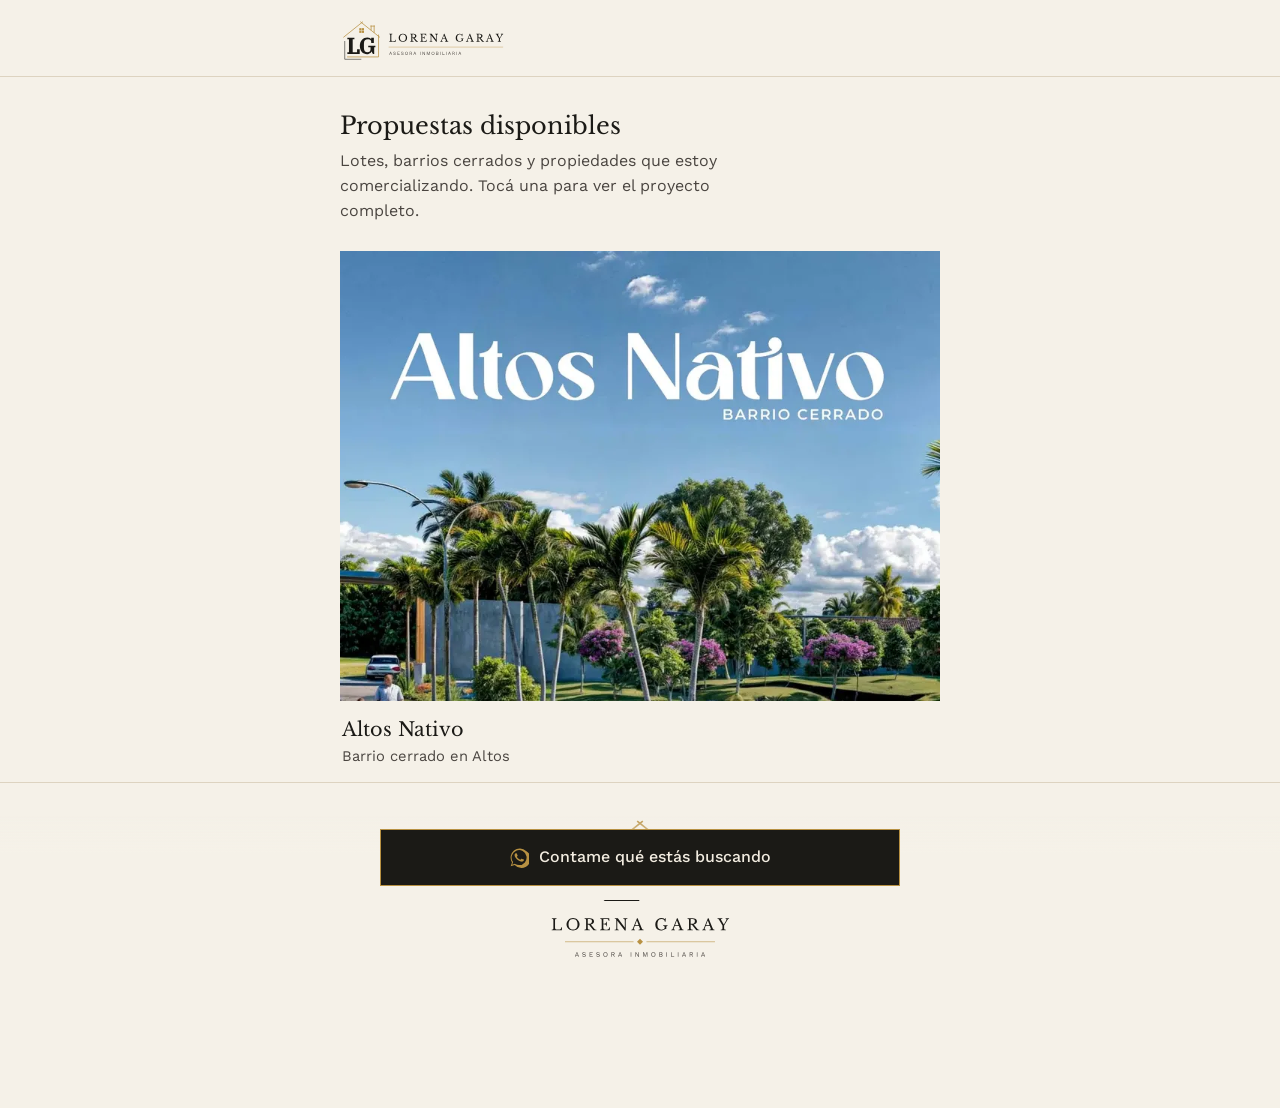
<file: index.html>
<!DOCTYPE html>
<html lang="es">
<head>
<meta charset="UTF-8">
<meta name="viewport" content="width=device-width, initial-scale=1, viewport-fit=cover">
<title>Propuestas · Lorena Garay, asesora inmobiliaria</title>
<meta name="description" content="Lotes, barrios cerrados y propiedades en Paraguay. Elegí una propuesta o contame qué estás buscando.">
<meta property="og:type" content="website">
<meta property="og:title" content="Propuestas · Lorena Garay, asesora inmobiliaria">
<meta property="og:description" content="Lotes, barrios cerrados y propiedades en Paraguay. Elegí una propuesta o contame qué estás buscando.">
<meta property="og:url" content="https://lorenagaray.github.io/">
<meta property="og:image" content="https://lorenagaray.github.io/assets/marca/preview-links.png">
<meta property="og:image:width" content="1200"><meta property="og:image:height" content="630">
<meta name="twitter:card" content="summary_large_image">
<meta name="theme-color" content="#1B1A16">
<link rel="icon" href="./assets/marca/favicon.svg" type="image/svg+xml">
<link rel="preconnect" href="https://fonts.googleapis.com"><link rel="preconnect" href="https://fonts.gstatic.com" crossorigin>
<link href="https://fonts.googleapis.com/css2?family=Libre+Baskerville&family=Work+Sans:wght@400;500&display=swap" rel="stylesheet">
<link rel="stylesheet" href="./assets/estilo.css">
</head>
<body>
<header class="cabecera"><div class="contenedor">
  <picture><source srcset="./assets/marca/logo-horizontal-oscuro.svg" media="(prefers-color-scheme: dark)"><img src="./assets/marca/logo-horizontal.svg" alt="Lorena Garay, asesora inmobiliaria" ></picture>
</div></header>
<main>
  <section class="catalogo"><div class="contenedor">
    <h1>Propuestas disponibles</h1>
    <p class="guia">Lotes, barrios cerrados y propiedades que estoy comercializando. Tocá una para ver el proyecto completo.</p>
    <ul class="tarjetas" data-propuestas data-base="./"></ul>
  </div></section>
</main>
<footer class="pie"><div class="contenedor">
  <picture><source srcset="./assets/marca/logo-vertical-oscuro.svg" media="(prefers-color-scheme: dark)"><img src="./assets/marca/logo-vertical.svg" alt="Lorena Garay, asesora inmobiliaria" ></picture>
</div></footer>
<div class="cta-barra"><a class="cta" href="https://wa.me/595972962070?text=Hola%20Lorena%2C%20quiero%20conocer%20las%20propuestas%20que%20ten%C3%A9s%20disponibles." target="_blank" rel="noopener"><svg viewBox="0 0 24 24" aria-hidden="true"><path d="M20.5 3.5A11 11 0 0 0 3.6 17.3L2 22l4.8-1.6A11 11 0 1 0 20.5 3.5Zm-8.5 17a9 9 0 0 1-4.6-1.3l-.3-.2-3.2 1 1-3.1-.2-.3A9 9 0 1 1 12 20.5Zm5-6.7c-.3-.1-1.6-.8-1.8-.9-.2-.1-.4-.1-.6.1-.2.3-.7.9-.8 1-.2.2-.3.2-.5.1-.3-.1-1.2-.4-2.2-1.4-.8-.7-1.4-1.6-1.5-1.9-.2-.3 0-.4.1-.6l.4-.5c.1-.1.2-.3.2-.4.1-.2 0-.3 0-.5s-.6-1.5-.9-2c-.2-.5-.4-.4-.6-.4h-.5c-.2 0-.5.1-.7.3-.2.3-.9.9-.9 2.1s1 2.5 1.1 2.6c.1.2 2 3 4.7 4.2.7.3 1.2.5 1.6.6.7.2 1.3.2 1.8.1.5-.1 1.6-.7 1.9-1.3.2-.6.2-1.1.2-1.3-.1-.1-.3-.2-.6-.3Z"/></svg>Contame qué estás buscando</a></div>
<script src="./assets/app.js"></script>
</body>
</html>
</file>
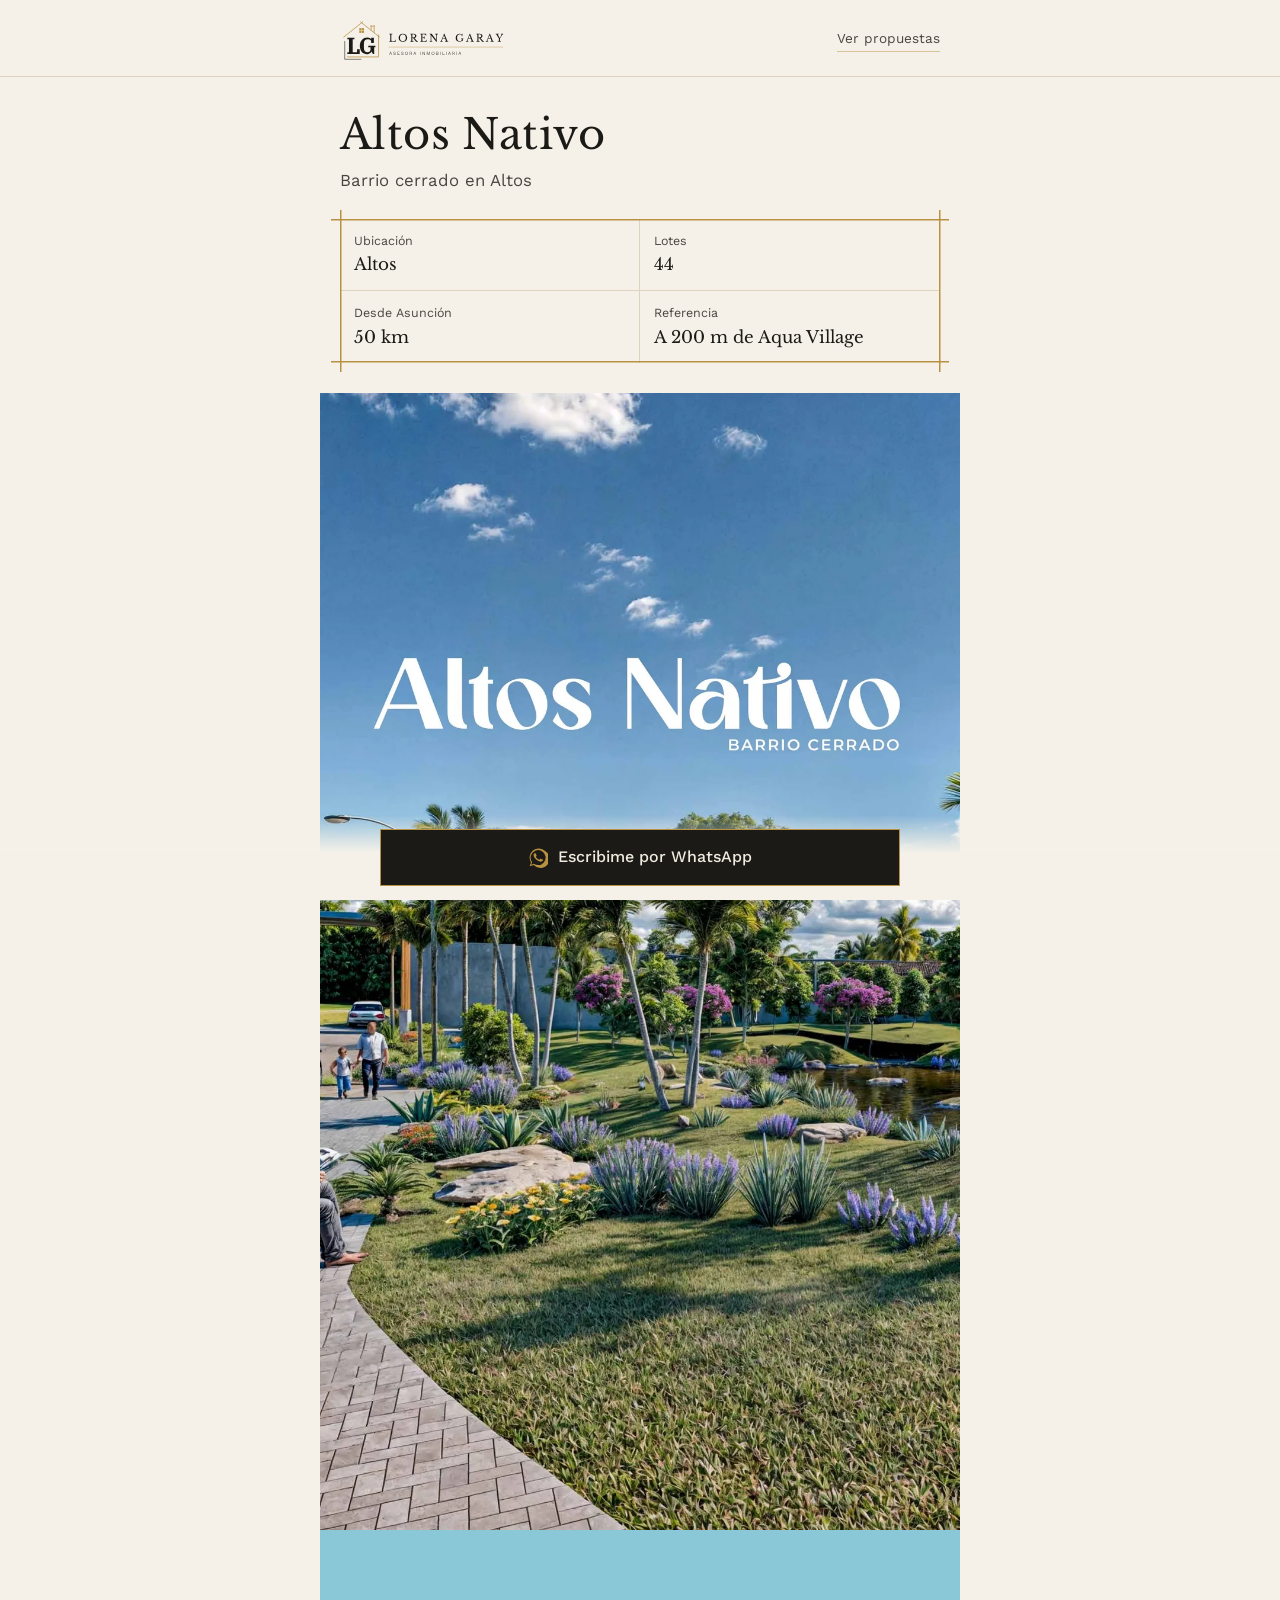
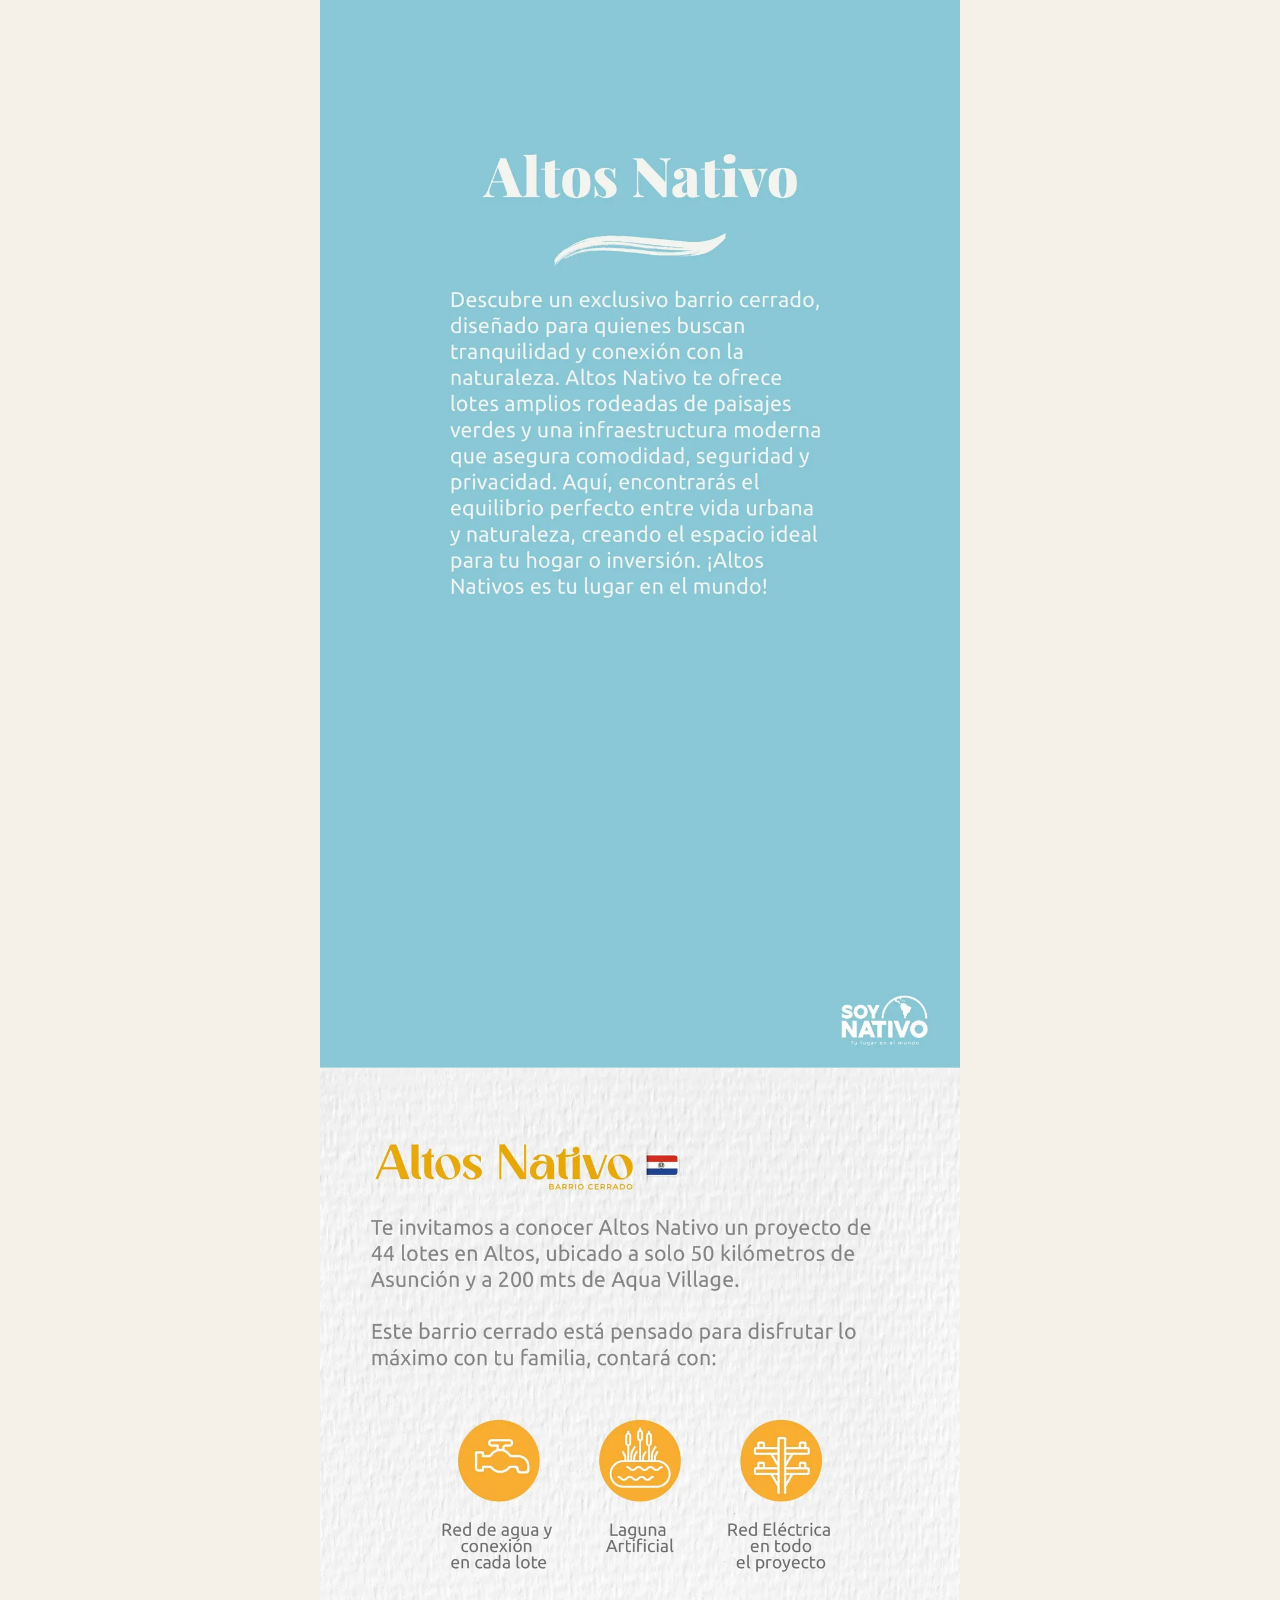
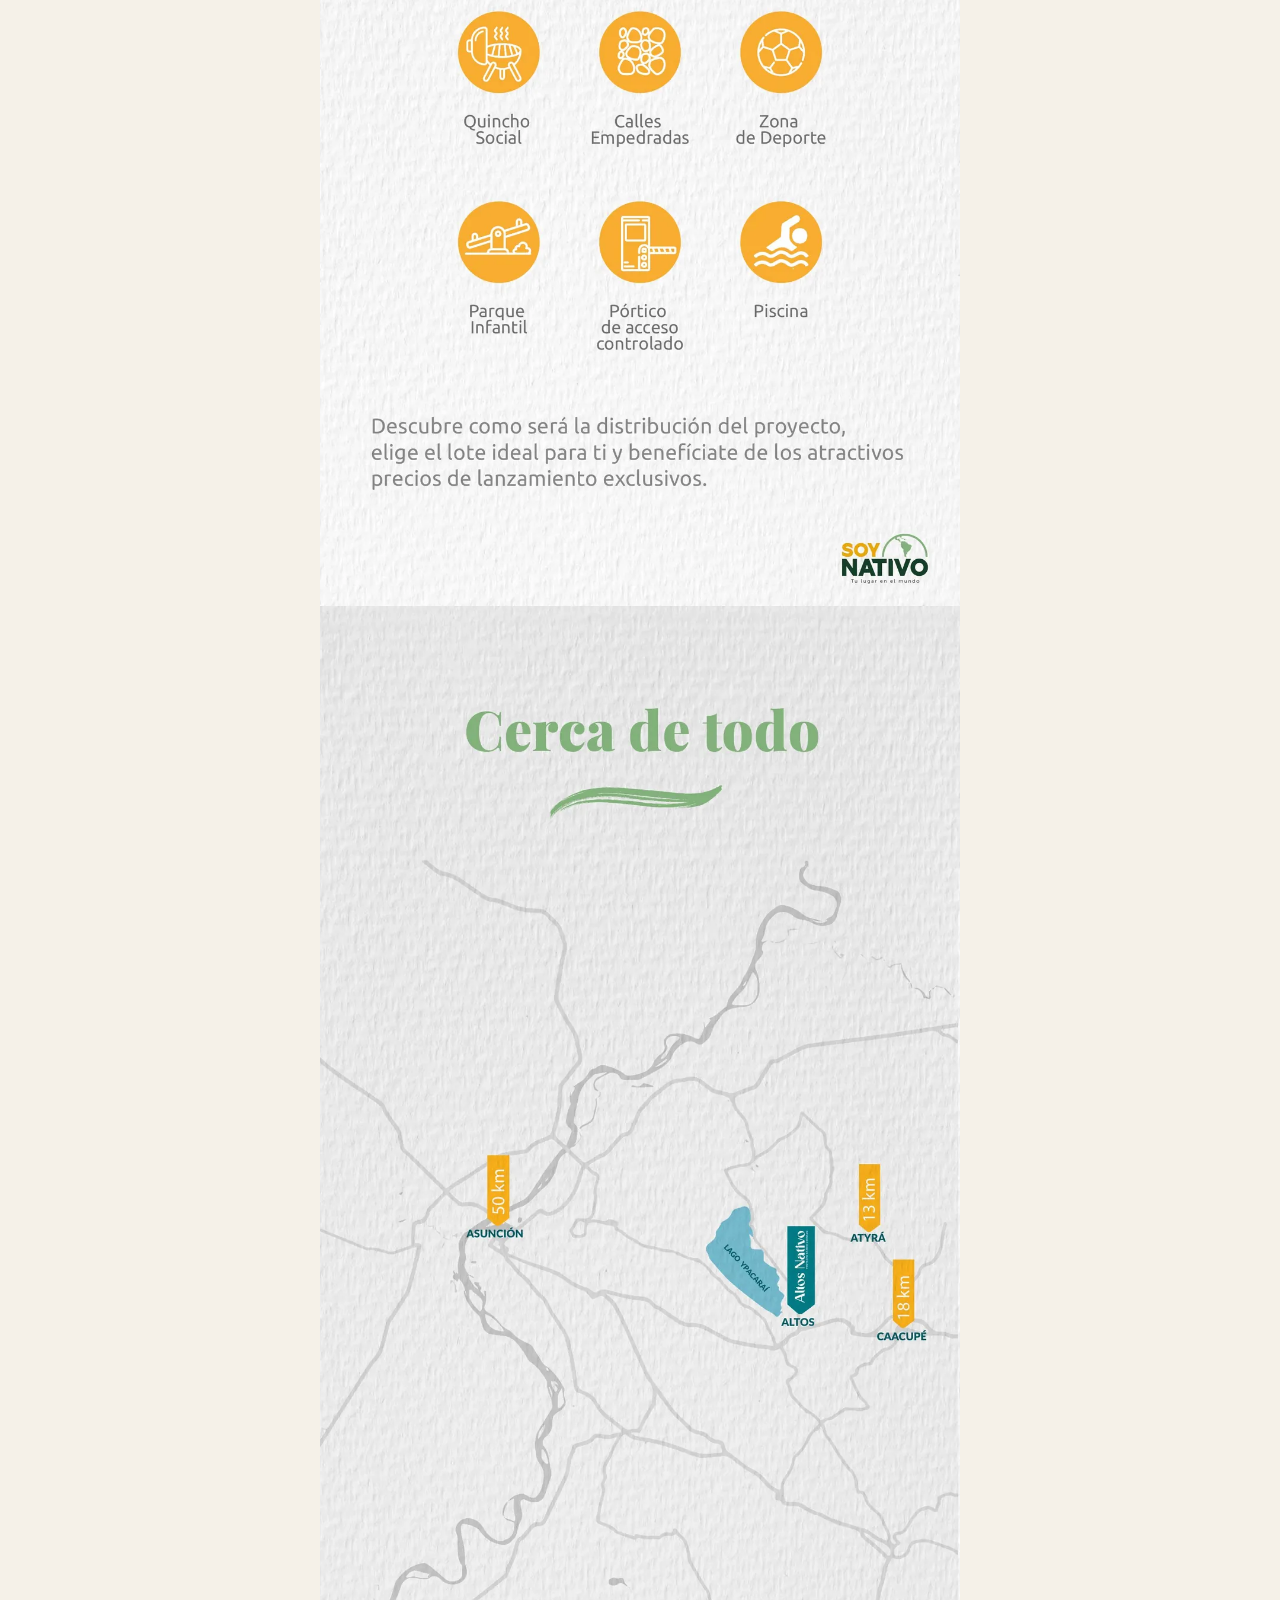
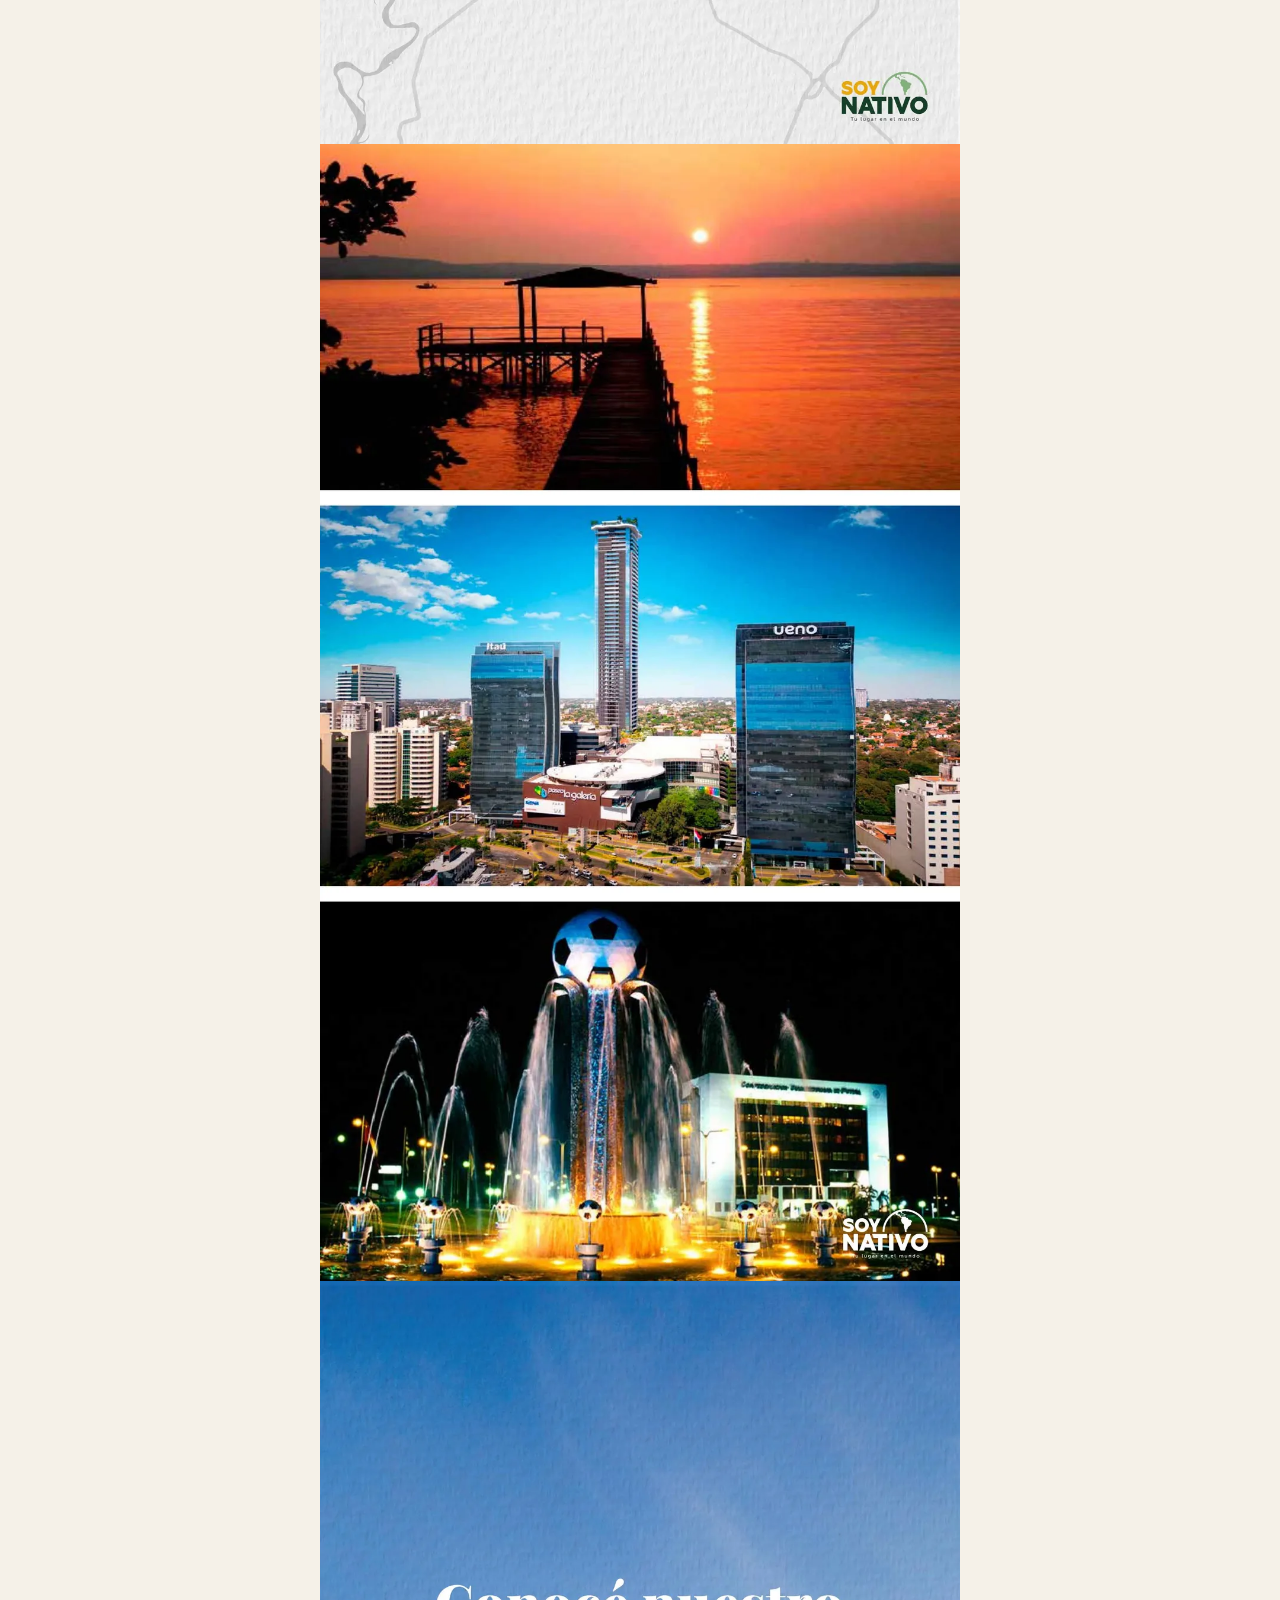
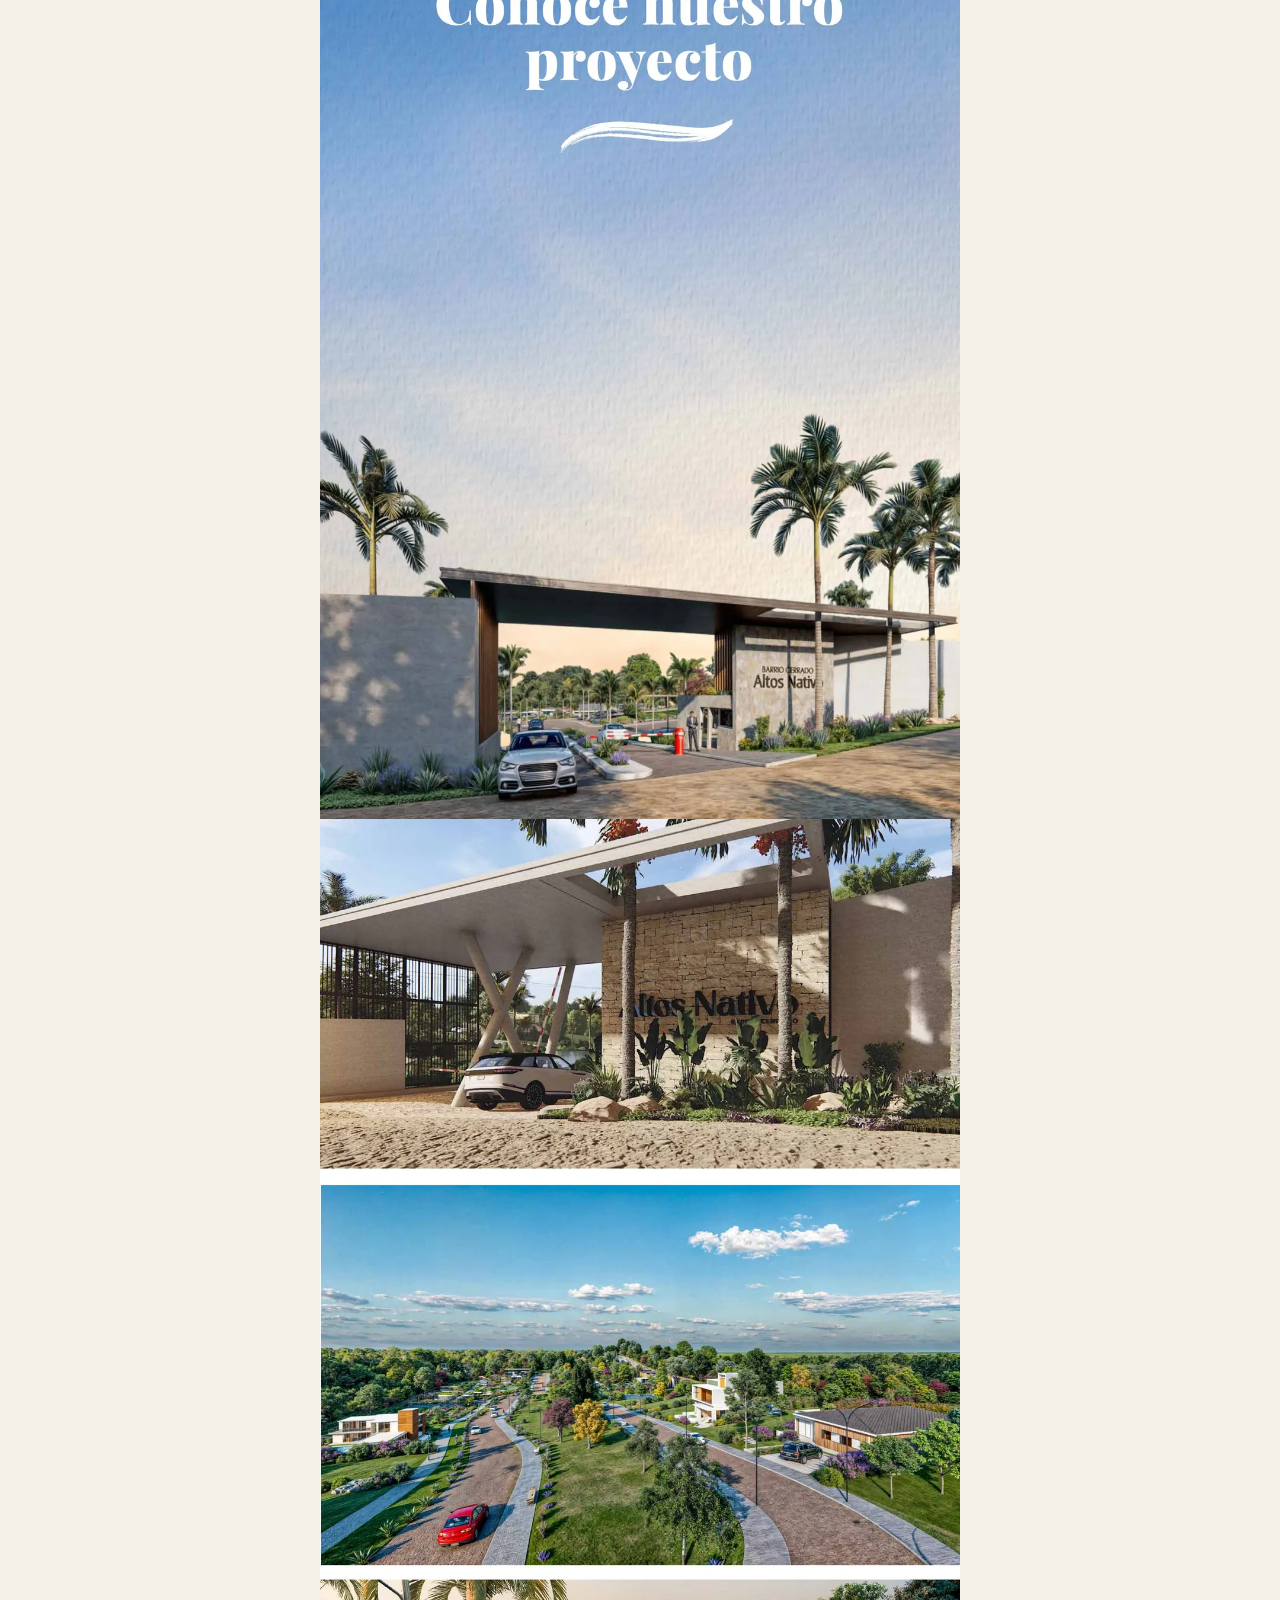
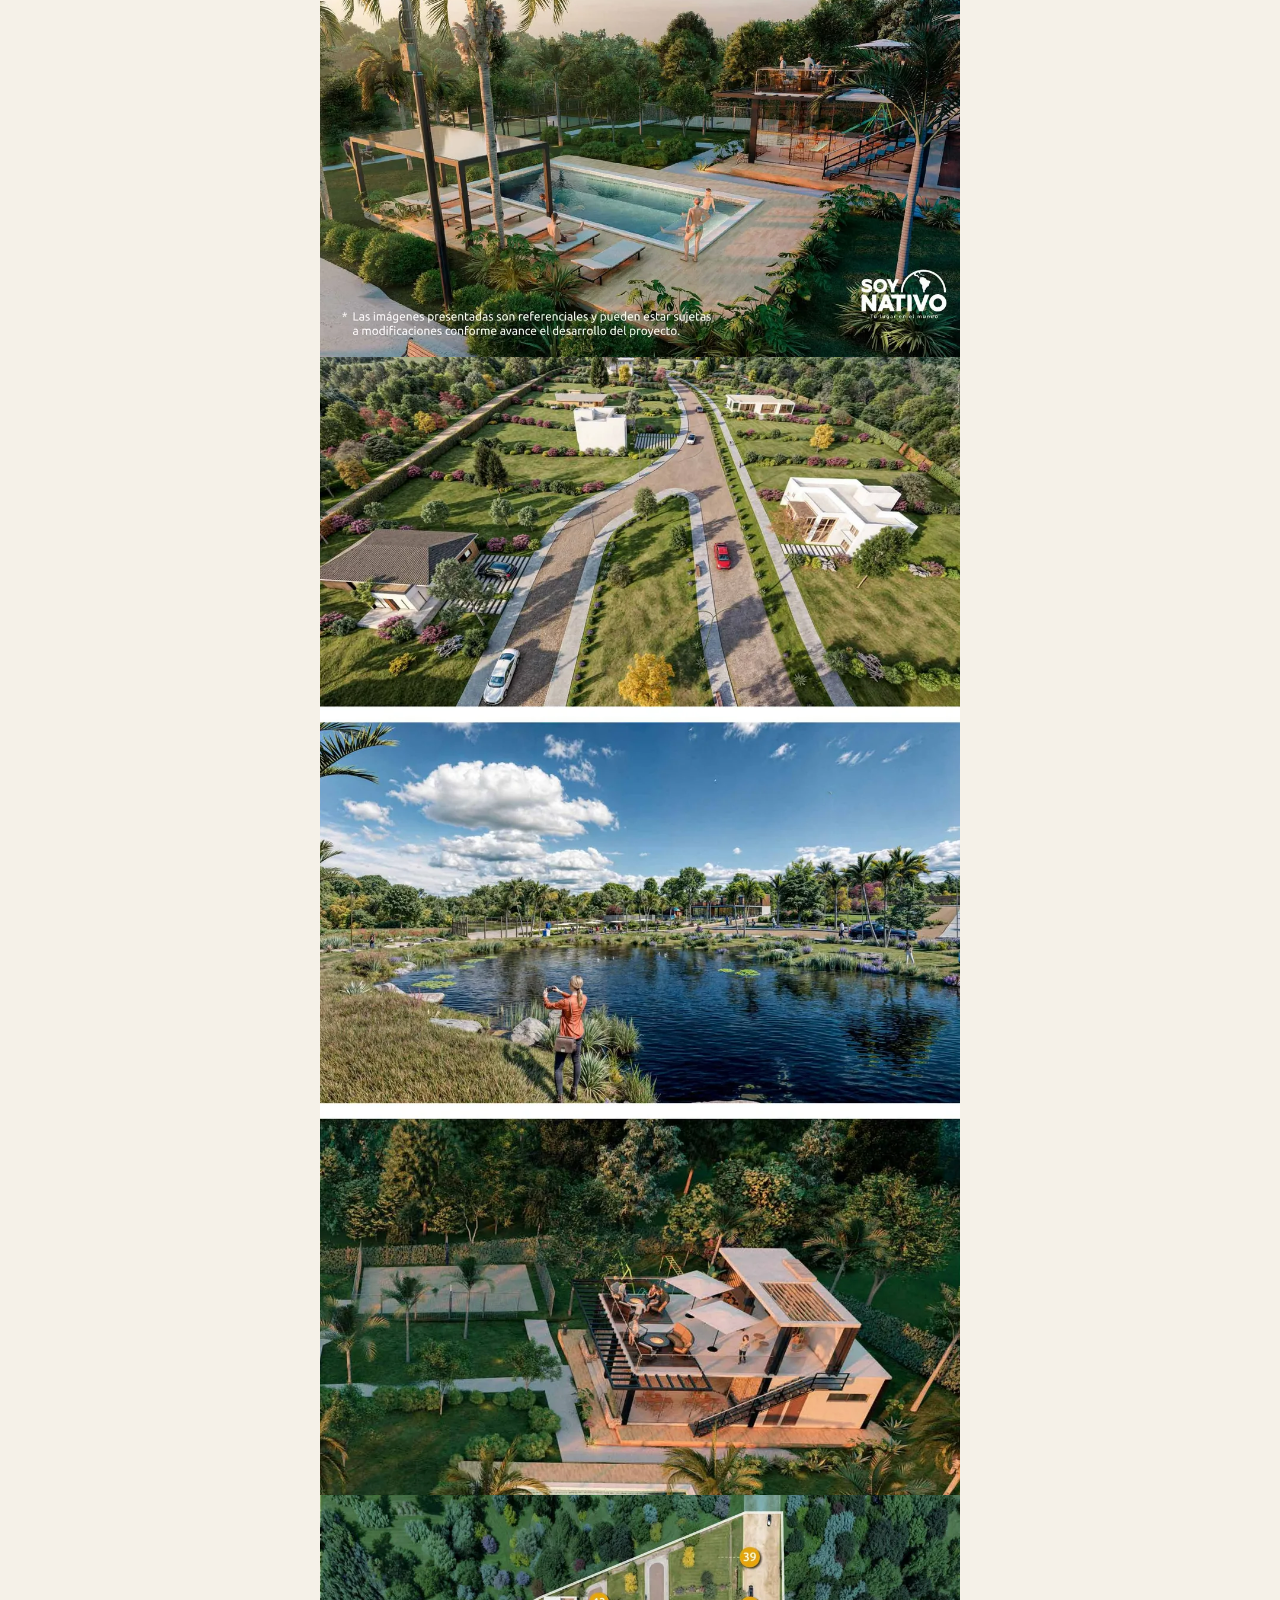
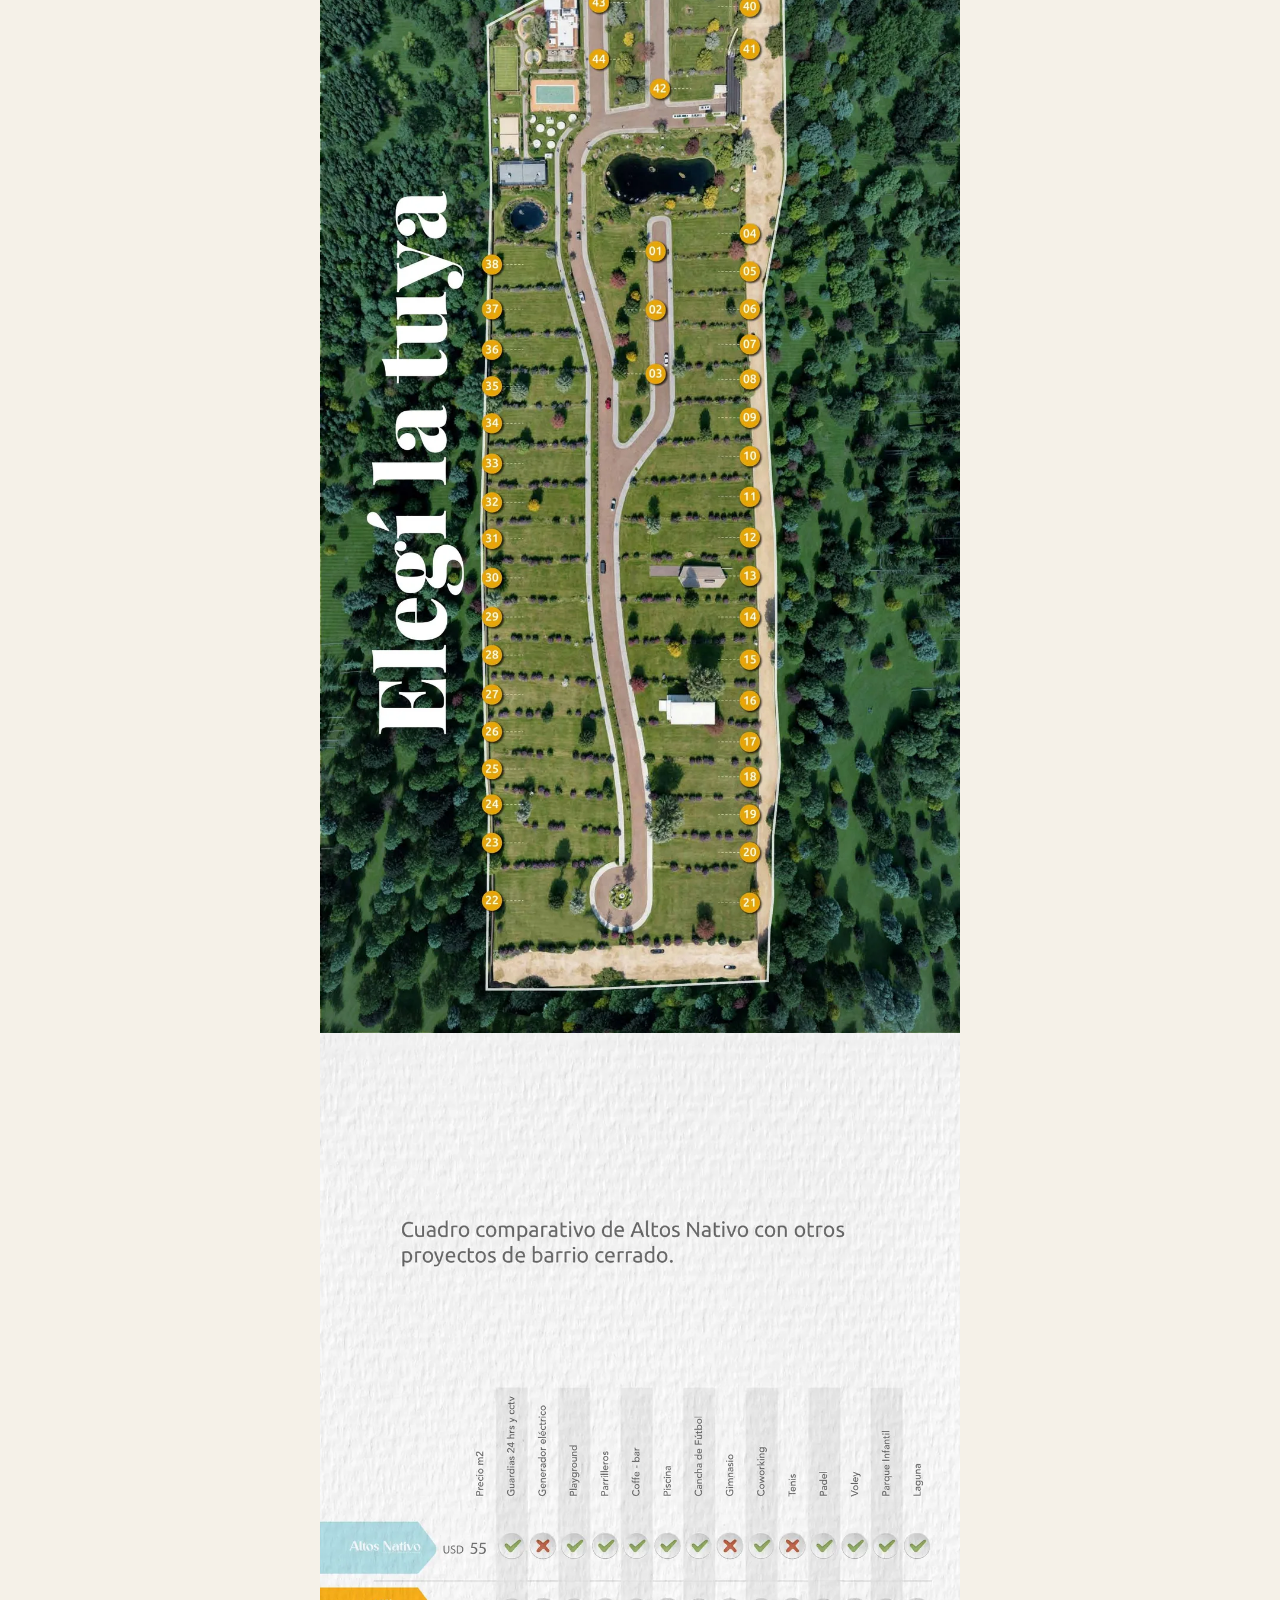
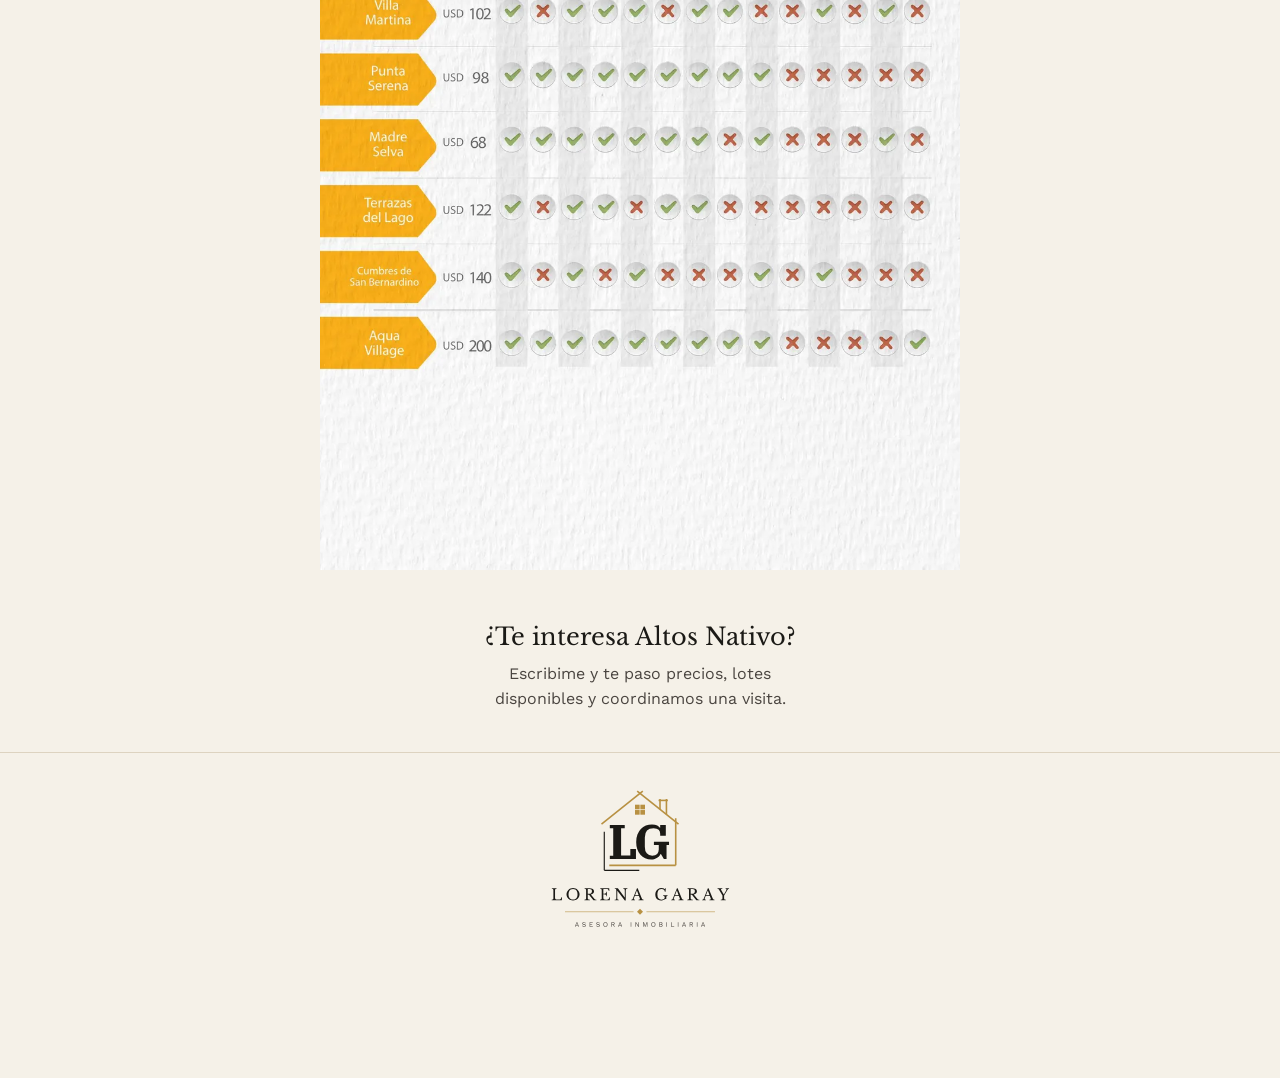
<file: altos-nativo/index.html>
<!DOCTYPE html>
<html lang="es">
<head>
<meta charset="UTF-8">
<meta name="viewport" content="width=device-width, initial-scale=1, viewport-fit=cover">
<title>Altos Nativo · Barrio cerrado en Altos</title>
<meta name="description" content="Barrio cerrado de 44 lotes en Altos, a 50 km de Asunción. Consultá precios y disponibilidad con Lorena Garay, asesora inmobiliaria.">
<meta property="og:type" content="website">
<meta property="og:title" content="Altos Nativo · Barrio cerrado en Altos">
<meta property="og:description" content="Barrio cerrado de 44 lotes en Altos, a 50 km de Asunción. Consultá precios y disponibilidad con Lorena Garay, asesora inmobiliaria.">
<meta property="og:url" content="https://lorenagaray.github.io/altos-nativo/">
<meta property="og:image" content="https://lorenagaray.github.io/altos-nativo/og.jpg">
<meta property="og:image:width" content="1200"><meta property="og:image:height" content="630">
<meta name="twitter:card" content="summary_large_image">
<meta name="theme-color" content="#1B1A16">
<link rel="icon" href="../assets/marca/favicon.svg" type="image/svg+xml">
<link rel="preconnect" href="https://fonts.googleapis.com"><link rel="preconnect" href="https://fonts.gstatic.com" crossorigin>
<link href="https://fonts.googleapis.com/css2?family=Libre+Baskerville&family=Work+Sans:wght@400;500&display=swap" rel="stylesheet">
<link rel="stylesheet" href="../assets/estilo.css">
</head>
<body>
<header class="cabecera"><div class="contenedor">
  <a href="../"><picture><source srcset="../assets/marca/logo-horizontal-oscuro.svg" media="(prefers-color-scheme: dark)"><img src="../assets/marca/logo-horizontal.svg" alt="Lorena Garay, asesora inmobiliaria" ></picture></a>
  <a class="volver" href="../">Ver propuestas</a>
</div></header>

<main>
  <section class="intro"><div class="contenedor">
    <h1>Altos Nativo</h1>
    <p class="bajada">Barrio cerrado en Altos</p>
    <dl class="rotulo plano">
      <div><dt>Ubicación</dt><dd>Altos</dd></div>
      <div><dt>Lotes</dt><dd>44</dd></div>
      <div><dt>Desde Asunción</dt><dd>50 km</dd></div>
      <div><dt>Referencia</dt><dd>A 200 m de Aqua Village</dd></div>
    </dl>
  </div></section>

  <section class="galeria" aria-label="Imágenes del proyecto"><div class="contenedor" style="padding:0">
    <img src="img/01.webp" alt="Portada de Altos Nativo, barrio cerrado" width="1080" height="1920" decoding="async">
    <img src="img/02.webp" alt="Presentación del barrio" width="1080" height="1920" loading="lazy" decoding="async">
    <img src="img/03.webp" alt="Qué incluye el proyecto" width="1080" height="1920" loading="lazy" decoding="async">
    <img src="img/04.webp" alt="Ubicación y accesos" width="1080" height="1920" loading="lazy" decoding="async">
    <img src="img/05.webp" alt="Lugares cercanos" width="1080" height="1920" loading="lazy" decoding="async">
    <img src="img/06.webp" alt="Conocé el proyecto" width="1080" height="1920" loading="lazy" decoding="async">
    <img src="img/07.webp" alt="Imágenes del barrio" width="1080" height="1920" loading="lazy" decoding="async">
    <img src="img/08.webp" alt="Más imágenes del barrio" width="1080" height="1920" loading="lazy" decoding="async">
    <img src="img/09.webp" alt="Plano de lotes" width="1080" height="1920" loading="lazy" decoding="async">
    <img src="img/10.webp" alt="Comparativo con otros barrios cerrados" width="1080" height="1920" loading="lazy" decoding="async">
  </div></section>

  <section class="cierre"><div class="contenedor">
    <h2>¿Te interesa Altos Nativo?</h2>
    <p>Escribime y te paso precios, lotes disponibles y coordinamos una visita.</p>
  </div></section>

  <section class="otras" data-seccion-propuestas><div class="contenedor">
    <h2>Otras propuestas</h2>
    <p class="guia">Si buscás otra zona u otro tipo de propiedad, mirá estas opciones.</p>
    <ul class="tarjetas" data-propuestas data-excluir="altos-nativo" data-base="../"></ul>
    <a class="ver-todas" href="../">Ver todas las propuestas</a>
  </div></section>
</main>

<footer class="pie"><div class="contenedor">
  <picture><source srcset="../assets/marca/logo-vertical-oscuro.svg" media="(prefers-color-scheme: dark)"><img src="../assets/marca/logo-vertical.svg" alt="Lorena Garay, asesora inmobiliaria" ></picture>
</div></footer>
<div class="cta-barra"><a class="cta" href="https://wa.me/595972962070?text=Hola%20Lorena%2C%20vi%20el%20proyecto%20Altos%20Nativo%20y%20me%20gustar%C3%ADa%20recibir%20m%C3%A1s%20informaci%C3%B3n." target="_blank" rel="noopener"><svg viewBox="0 0 24 24" aria-hidden="true"><path d="M20.5 3.5A11 11 0 0 0 3.6 17.3L2 22l4.8-1.6A11 11 0 1 0 20.5 3.5Zm-8.5 17a9 9 0 0 1-4.6-1.3l-.3-.2-3.2 1 1-3.1-.2-.3A9 9 0 1 1 12 20.5Zm5-6.7c-.3-.1-1.6-.8-1.8-.9-.2-.1-.4-.1-.6.1-.2.3-.7.9-.8 1-.2.2-.3.2-.5.1-.3-.1-1.2-.4-2.2-1.4-.8-.7-1.4-1.6-1.5-1.9-.2-.3 0-.4.1-.6l.4-.5c.1-.1.2-.3.2-.4.1-.2 0-.3 0-.5s-.6-1.5-.9-2c-.2-.5-.4-.4-.6-.4h-.5c-.2 0-.5.1-.7.3-.2.3-.9.9-.9 2.1s1 2.5 1.1 2.6c.1.2 2 3 4.7 4.2.7.3 1.2.5 1.6.6.7.2 1.3.2 1.8.1.5-.1 1.6-.7 1.9-1.3.2-.6.2-1.1.2-1.3-.1-.1-.3-.2-.6-.3Z"/></svg>Escribime por WhatsApp</a></div>
<script src="../assets/app.js"></script>
</body>
</html>
</file>
<file: assets/estilo.css>
/* Identidad Lorena Garay — marco común a todas las páginas */
:root{
  --papel:#F5F1E8; --tinta:#1B1A16; --tinta-2:#4A4540; --oro:#B89142; --oro-suave:#D9C49A; --linea:#DDD3C0;
  --serif:"Libre Baskerville",Georgia,"Times New Roman",serif;
  --sans:"Work Sans",-apple-system,"Segoe UI",Roboto,sans-serif;
  box-sizing:border-box;
  padding-top:env(safe-area-inset-top,0px);
  padding-bottom:env(safe-area-inset-bottom,0px);
}
@media (prefers-color-scheme:dark){
  :root:not([data-theme="light"]){ --papel:#1B1A16; --tinta:#F2ECE0; --tinta-2:#C9BFAE; --linea:#3A362F; }
}
*,*::before,*::after{box-sizing:inherit;margin:0;padding:0}
html{height:100%;scroll-padding-top:env(safe-area-inset-top,0px)}
body{background:var(--papel);color:var(--tinta);font-family:var(--sans);font-size:1rem;line-height:1.55;min-height:100%}
img{max-width:100%;height:auto;display:block}
a{color:inherit}
:focus-visible{outline:2px solid var(--oro);outline-offset:3px}
.contenedor{max-width:640px;margin:0 auto;padding:0 20px}

/* Encabezado */
.cabecera{padding:18px 0 14px;border-bottom:1px solid var(--linea)}
.cabecera .contenedor{display:flex;align-items:center;justify-content:space-between;gap:12px}
.cabecera img{height:44px;width:auto}
.cabecera a.volver{font-size:.85rem;color:var(--tinta-2);text-decoration:none;border-bottom:1px solid var(--oro-suave);padding-bottom:1px}

/* Recurso de marca: líneas de plano que se cruzan y pasan de largo en las esquinas */
.plano{position:relative}
.plano::before{
  content:"";position:absolute;inset:-9px;pointer-events:none;
  --g:linear-gradient(var(--oro),var(--oro));
  background:
    var(--g) 0 9px / 100% 1.5px no-repeat,
    var(--g) 0 calc(100% - 9px) / 100% 1.5px no-repeat,
    var(--g) 9px 0 / 1.5px 100% no-repeat,
    var(--g) calc(100% - 9px) 0 / 1.5px 100% no-repeat;
}

/* Rótulo: la ficha del proyecto, como el rótulo de un plano */
.intro{padding:34px 0 30px}
.intro h1{font-family:var(--serif);font-weight:400;font-size:clamp(2rem,8vw,2.6rem);line-height:1.15;letter-spacing:.01em}
.intro .bajada{margin-top:8px;color:var(--tinta-2);font-size:1.05rem}
.rotulo{margin-top:26px;display:grid;grid-template-columns:1fr 1fr}
.rotulo div{padding:12px 14px;border-top:1px solid var(--linea)}
.rotulo div:nth-child(-n+2){border-top:0}
.rotulo div:nth-child(odd){border-right:1px solid var(--linea)}
.rotulo dt{font-size:.78rem;color:var(--tinta-2)}
.rotulo dd{font-family:var(--serif);font-size:1.05rem;margin-top:2px}

/* Galería de piezas del desarrollo */
.galeria{display:flex;flex-direction:column;gap:0}
.galeria img{width:100%}

/* Otras propuestas */
.otras{padding:48px 0 8px}
.otras h2,.cierre h2,.catalogo h1{font-family:var(--serif);font-weight:400;font-size:1.5rem;line-height:1.25}
.otras p.guia{color:var(--tinta-2);margin-top:6px}
.tarjetas{list-style:none;display:grid;gap:30px;margin-top:28px}
.tarjeta a{display:block;text-decoration:none}
.tarjeta img{aspect-ratio:4/3;object-fit:cover;width:100%}
.tarjeta .datos{padding:14px 2px 4px}
.tarjeta h3{font-family:var(--serif);font-weight:400;font-size:1.2rem}
.tarjeta .zona{color:var(--tinta-2);font-size:.92rem}
.ver-todas{display:inline-block;margin-top:26px;text-decoration:none;border-bottom:1px solid var(--oro);padding-bottom:2px}

/* Cierre con la asesora */
.cierre{padding:52px 0 40px;text-align:center}
.cierre img.iso{width:84px;margin:0 auto 18px}
.cierre p{color:var(--tinta-2);max-width:34ch;margin:10px auto 0}
.pie{padding:26px 0 130px;border-top:1px solid var(--linea);text-align:center;font-size:.85rem;color:var(--tinta-2)}
.pie img{width:200px;margin:0 auto 12px}

/* Botón fijo de WhatsApp */
.cta-barra{position:fixed;left:0;right:0;bottom:0;padding:14px 16px calc(14px + env(safe-area-inset-bottom,0px));
  background:linear-gradient(0deg,var(--papel) 55%,transparent);display:flex;justify-content:center}
.cta{display:flex;align-items:center;justify-content:center;gap:10px;width:100%;max-width:520px;
  background:#1B1A16;color:#F2ECE0;text-decoration:none;padding:15px 24px;font-weight:500;font-size:1rem;
  border:1.5px solid var(--oro)}
.cta svg{width:20px;height:20px;fill:var(--oro);flex-shrink:0}
.cta:active{opacity:.85}

/* Catálogo */
.catalogo{padding:34px 0 10px}
.catalogo p.guia{color:var(--tinta-2);margin-top:8px;max-width:40ch}
.vacio{margin-top:24px;color:var(--tinta-2)}
@media (prefers-reduced-motion:no-preference){ .tarjeta img{transition:opacity .2s} .tarjeta a:active img{opacity:.8} }
</file>
